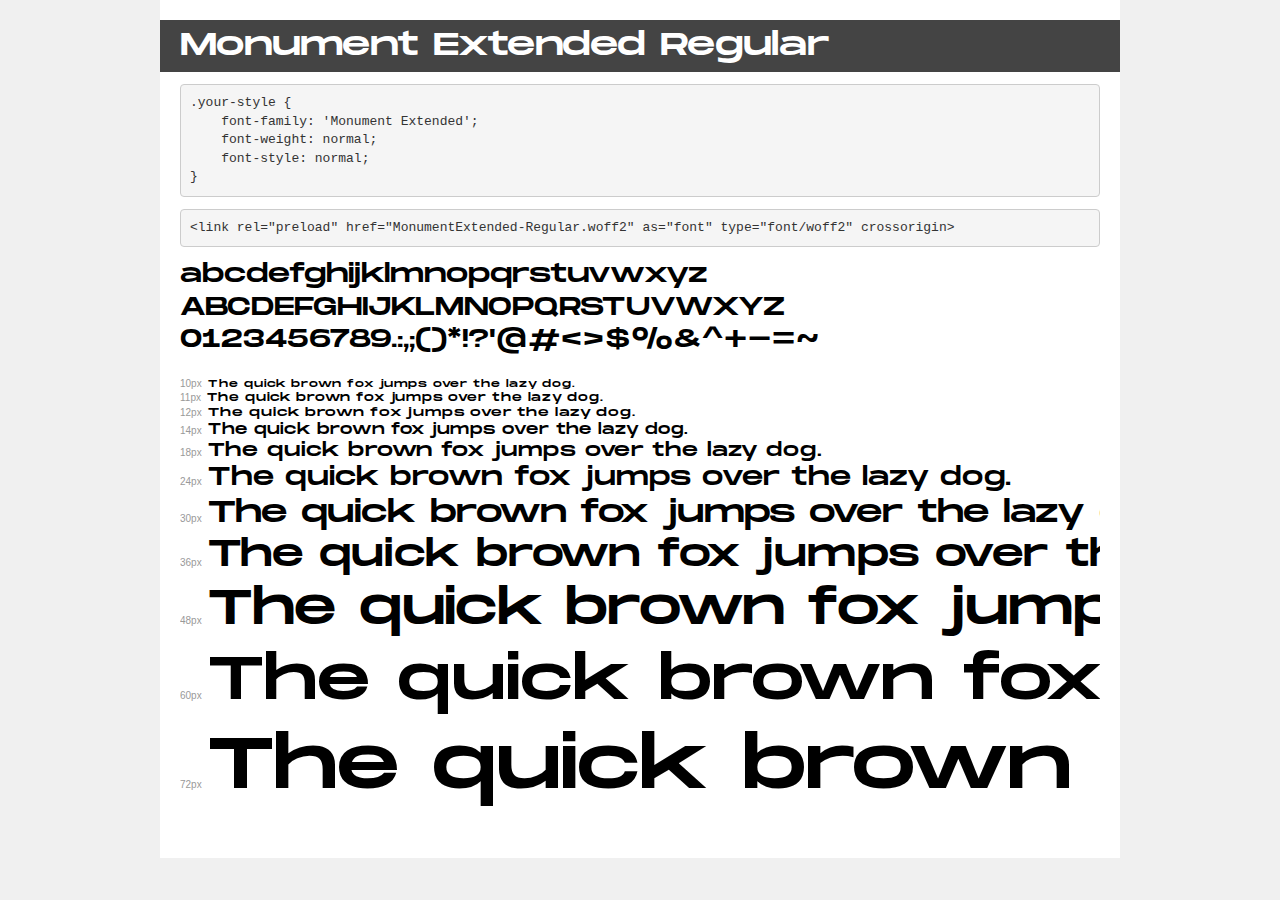
<file: Fonts/demo.html>
<!DOCTYPE html>
<html lang="en">
<head>
    <meta charset="utf-8">
    <meta http-equiv="X-UA-Compatible" content="IE=edge">
    <meta name="viewport" content="width=device-width, initial-scale=1">
    <meta name="robots" content="noindex, noarchive">
    <meta name="format-detection" content="telephone=no">
    <title>Transfonter demo</title>
    <link href="stylesheet.css" rel="stylesheet">
    <style>
        /*
        http://meyerweb.com/eric/tools/css/reset/
        v2.0 | 20110126
        License: none (public domain)
        */
        html, body, div, span, applet, object, iframe,
        h1, h2, h3, h4, h5, h6, p, blockquote, pre,
        a, abbr, acronym, address, big, cite, code,
        del, dfn, em, img, ins, kbd, q, s, samp,
        small, strike, strong, sub, sup, tt, var,
        b, u, i, center,
        dl, dt, dd, ol, ul, li,
        fieldset, form, label, legend,
        table, caption, tbody, tfoot, thead, tr, th, td,
        article, aside, canvas, details, embed,
        figure, figcaption, footer, header, hgroup,
        menu, nav, output, ruby, section, summary,
        time, mark, audio, video {
            margin: 0;
            padding: 0;
            border: 0;
            font-size: 100%;
            font: inherit;
            vertical-align: baseline;
        }
        /* HTML5 display-role reset for older browsers */
        article, aside, details, figcaption, figure,
        footer, header, hgroup, menu, nav, section {
            display: block;
        }
        body {
            line-height: 1;
        }
        ol, ul {
            list-style: none;
        }
        blockquote, q {
            quotes: none;
        }
        blockquote:before, blockquote:after,
        q:before, q:after {
            content: '';
            content: none;
        }
        table {
            border-collapse: collapse;
            border-spacing: 0;
        }
        /* demo styles */
        body {
            background: #f0f0f0;
            color: #000;
        }
        .page {
            background: #fff;
            width: 920px;
            margin: 0 auto;
            padding: 20px 20px 0 20px;
            overflow: hidden;
        }
        .font-container {
            overflow-x: auto;
            overflow-y: hidden;
            margin-bottom: 40px;
            line-height: 1.3;
            white-space: nowrap;
            padding-bottom: 5px;
        }
        h1 {
            position: relative;
            background: #444;
            font-size: 32px;
            color: #fff;
            padding: 10px 20px;
            margin: 0 -20px 12px -20px;
        }
        .letters {
            font-size: 25px;
            margin-bottom: 20px;
        }
        .s10:before {
            content: '10px';
        }
        .s11:before {
            content: '11px';
        }
        .s12:before {
            content: '12px';
        }
        .s14:before {
            content: '14px';
        }
        .s18:before {
            content: '18px';
        }
        .s24:before {
            content: '24px';
        }
        .s30:before {
            content: '30px';
        }
        .s36:before {
            content: '36px';
        }
        .s48:before {
            content: '48px';
        }
        .s60:before {
            content: '60px';
        }
        .s72:before {
            content: '72px';
        }
        .s10:before, .s11:before, .s12:before, .s14:before,
        .s18:before, .s24:before, .s30:before, .s36:before,
        .s48:before, .s60:before, .s72:before {
            font-family: Arial, sans-serif;
            font-size: 10px;
            font-weight: normal;
            font-style: normal;
            color: #999;
            padding-right: 6px;
        }
        pre {
            display: block;
            padding: 9px;
            margin: 0 0 12px;
            font-family: Monaco, Menlo, Consolas, "Courier New", monospace;
            font-size: 13px;
            line-height: 1.428571429;
            color: #333;
            font-weight: normal;
            font-style: normal;
            background-color: #f5f5f5;
            border: 1px solid #ccc;
            overflow-x: auto;
            border-radius: 4px;
        }
        /* responsive */
        @media (max-width: 959px) {
            .page {
                width: auto;
                margin: 0;
            }
        }
    </style>
</head>
<body>
<div class="page">
    <div class="demo">
        <h1 style="font-family: 'Monument Extended'; font-weight: normal; font-style: normal;">Monument Extended Regular</h1>
        <pre title="Usage">.your-style {
    font-family: 'Monument Extended';
    font-weight: normal;
    font-style: normal;
}</pre>
        <pre title="Preload (optional)">
&lt;link rel=&quot;preload&quot; href=&quot;MonumentExtended-Regular.woff2&quot; as=&quot;font&quot; type=&quot;font/woff2&quot; crossorigin&gt;</pre>
        <div class="font-container" style="font-family: 'Monument Extended'; font-weight: normal; font-style: normal;">
            <p class="letters">
                abcdefghijklmnopqrstuvwxyz<br>
ABCDEFGHIJKLMNOPQRSTUVWXYZ<br>
                0123456789.:,;()*!?'@#&lt;&gt;$%&^+-=~
            </p>
            <p class="s10" style="font-size: 10px;">The quick brown fox jumps over the lazy dog.</p>
            <p class="s11" style="font-size: 11px;">The quick brown fox jumps over the lazy dog.</p>
            <p class="s12" style="font-size: 12px;">The quick brown fox jumps over the lazy dog.</p>
            <p class="s14" style="font-size: 14px;">The quick brown fox jumps over the lazy dog.</p>
            <p class="s18" style="font-size: 18px;">The quick brown fox jumps over the lazy dog.</p>
            <p class="s24" style="font-size: 24px;">The quick brown fox jumps over the lazy dog.</p>
            <p class="s30" style="font-size: 30px;">The quick brown fox jumps over the lazy dog.</p>
            <p class="s36" style="font-size: 36px;">The quick brown fox jumps over the lazy dog.</p>
            <p class="s48" style="font-size: 48px;">The quick brown fox jumps over the lazy dog.</p>
            <p class="s60" style="font-size: 60px;">The quick brown fox jumps over the lazy dog.</p>
            <p class="s72" style="font-size: 72px;">The quick brown fox jumps over the lazy dog.</p>
        </div>
    </div>

</div>
</body>
</html>
</file>
<file: Fonts/stylesheet.css>
@font-face {
    font-family: 'Monument Extended';
    src: url('MonumentExtended-Regular.woff2') format('woff2'),
        url('MonumentExtended-Regular.woff') format('woff');
    font-weight: normal;
    font-style: normal;
    font-display: swap;
}
</file>
